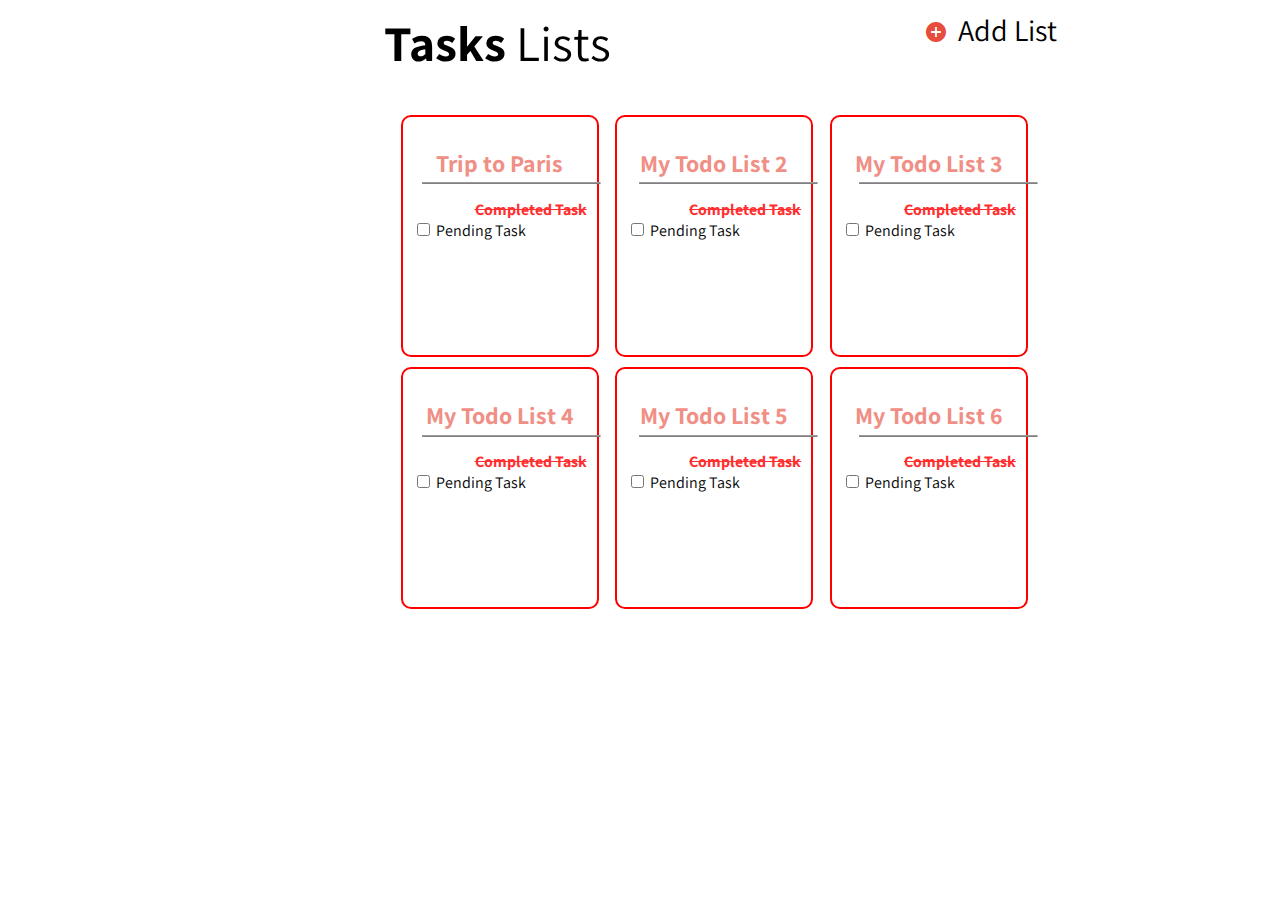
<file: index.htm>
<!DOCTYPE html>
<html lang="en">

<head>
    <meta charset="UTF-8">
    <meta http-equiv="X-UA-Compatible" content="IE=edge">
    <meta name="viewport" content="width=device-width, initial-scale=1.0">
    <title>Todo App UI Web</title>
    <link rel="stylesheet" href="style.css">
    <link href="https://fonts.googleapis.com/icon?family=Material+Icons" rel="stylesheet">
    <link href="https://fonts.googleapis.com/css2?family=Assistant:wght@200&display=swap" rel="stylesheet">
</head>

<body>
    <div class="container">
        <header>
            <section class="tasks-list">
                <span class="tasks"><b>Tasks</b> Lists</span>
                <span class="add-list">Add List</span>
                <a href="taskAddItem.htm"><span class="material-icons add-icon">add_circle</span></a>
            </section>
        </header>
        <div class="flex-container">

            <section class="flex-item">
                <a href="trip.htm">
                    <h2 class="headline">Trip to Paris</h2>
                </a>
                <hr class="hr1">
                <del class="delete-text"><b>Completed Task</b></del><br>
                <input type="checkbox" class="chechbox">
                <label for="" class="pending-task">Pending Task</label>
            </section>
            <section class="flex-item">
                <h2 class="headline">My Todo List 2</h2>
                <hr class="hr2">
                <del class="delete-text"><b>Completed Task</b></del><br>
                <input type="checkbox" class="chechbox">
                <label for="" class="pending-task">Pending Task</label>
            </section>
            <section class="flex-item">
                <h2 class="headline">My Todo List 3</h2>
                <hr class="hr3">
                <del class="delete-text"><b>Completed Task</b></del><br>
                <input type="checkbox" class="chechbox">
                <label for="" class="pending-task">Pending Task</label>
            </section>
            <section class="flex-item">
                <h2 class="headline">My Todo List 4</h2>
                <hr class="hr4">
                <del class="delete-text"><b>Completed Task</b></del><br>
                <input type="checkbox" class="chechbox">
                <label for="" class="pending-task">Pending Task</label>
            </section>
            <section class="flex-item">
                <h2 class="headline">My Todo List 5</h2>
                <hr class="hr5">
                <del class="delete-text"><b>Completed Task</b></del><br>
                <input type="checkbox" class="chechbox">
                <label for="" class="pending-task">Pending Task</label>
            </section>
            <section class="flex-item">
                <h2 class="headline">My Todo List 6</h2>
                <hr class="hr6">
                <del class="delete-text"><b>Completed Task</b></del><br>
                <input type="checkbox" class="chechbox">
                <label for="" class="pending-task">Pending Task</label>
            </section>
        </div>
    </div>
</body>

</html>
</file>
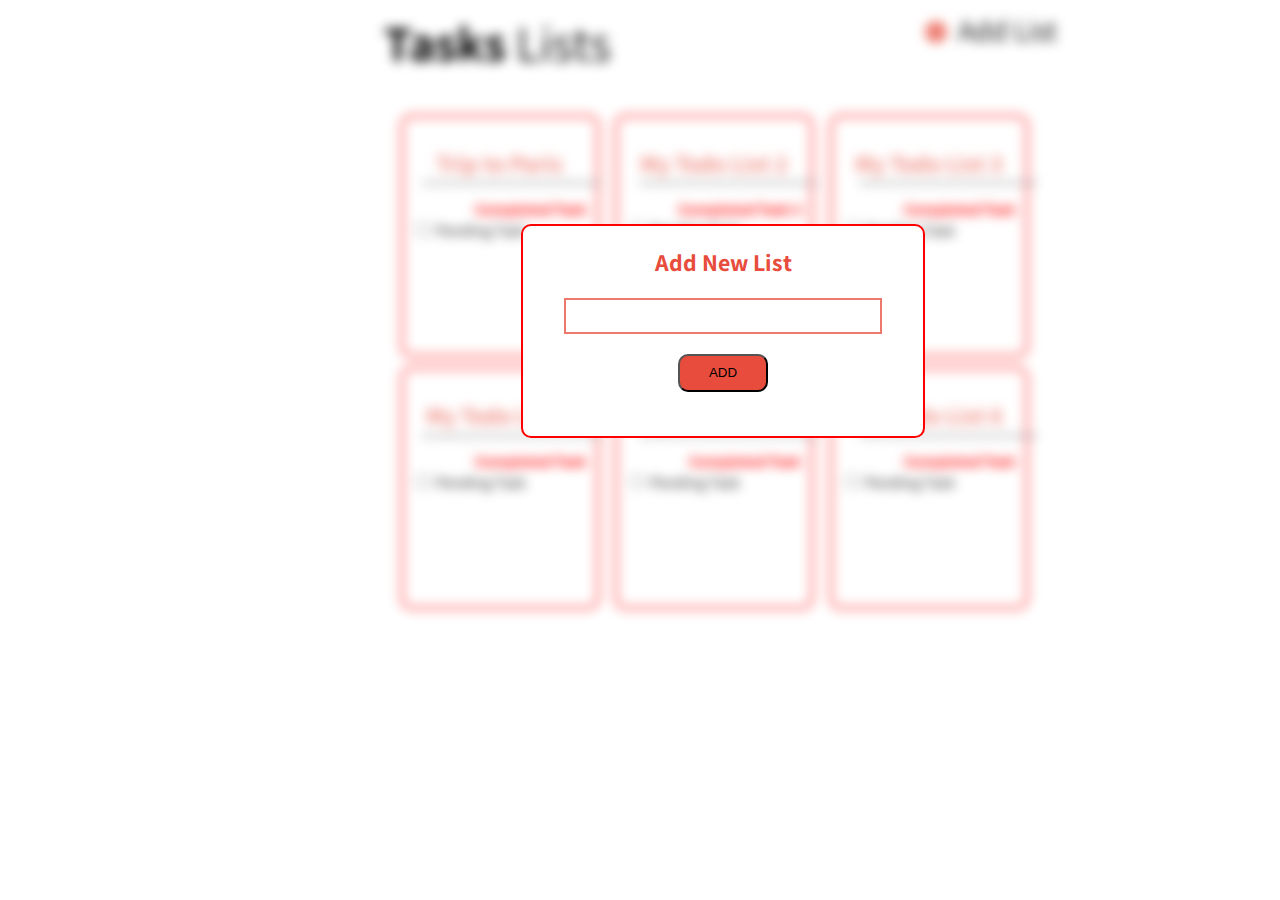
<file: taskAddItem.htm>
<!DOCTYPE html>
<html lang="en">

<head>
    <meta charset="UTF-8">
    <meta http-equiv="X-UA-Compatible" content="IE=edge">
    <meta name="viewport" content="width=device-width, initial-scale=1.0">
    <title>Todo App UI Web</title>
    <link rel="stylesheet" href="style.css">
    <link href="https://fonts.googleapis.com/icon?family=Material+Icons" rel="stylesheet">
    <link href="https://fonts.googleapis.com/css2?family=Assistant:wght@200&display=swap" rel="stylesheet">
</head>

<body>
    <div class="container blur">
        <header>
            <section class="tasks-list">
                <span class="tasks"><b>Tasks</b> Lists</span>
                <span class="add-list">Add List</span>
                <span class="material-icons">add_circle</span>
            </section>
        </header>
        <div class="flex-container">
            <section class="flex-item">
                <h2 class="headline">Trip to Paris</h2>
                <hr class="hr1">
                <del class="delete-text"><b>Completed Task</b></del><br>
                <input type="checkbox" class="chechbox">
                <label for="" class="pending-task">Pending Task</label>
            </section>
            <section class="flex-item">
                <h2 class="headline">My Todo List 2</h2>
                <hr class="hr2">
                <del class="delete-text"><b>Completed Task 3</b></del><br>
                <input type="checkbox" class="chechbox">
                <label for="" class="pending-task">Pending Task</label>
            </section>
            <section class="flex-item">
                <h2 class="headline">My Todo List 3</h2>
                <hr class="hr3">
                <del class="delete-text"><b>Completed Task</b></del><br>
                <input type="checkbox" class="chechbox">
                <label for="" class="pending-task">Pending Task</label>
            </section>
            <section class="flex-item">
                <h2 class="headline">My Todo List 4</h2>
                <hr class="hr4">
                <del class="delete-text"><b>Completed Task</b></del><br>
                <input type="checkbox" class="chechbox">
                <label for="" class="pending-task">Pending Task</label>
            </section>
            <section class="flex-item">
                <h2 class="headline">My Todo List 5</h2>
                <hr class="hr5">
                <del class="delete-text"><b>Completed Task</b></del><br>
                <input type="checkbox" class="chechbox">
                <label for="" class="pending-task">Pending Task</label>
            </section>
            <section class="flex-item">
                <h2 class="headline">My Todo List 6</h2>
                <hr class="hr6">
                <del class="delete-text"><b>Completed Task</b></del><br>
                <input type="checkbox" class="chechbox">
                <label for="" class="pending-task">Pending Task</label>
            </section>
        </div>
    </div>
    <div class="add-item">
        <section class="new-list-heading">
            <h2>Add New List</h2>
        </section>
        <section class="new-list-input">
            <input type="text" class="input-text"><br>
            <button class="btn-add">ADD</button>
        </section>
    </div>
</body>

</html>
</file>
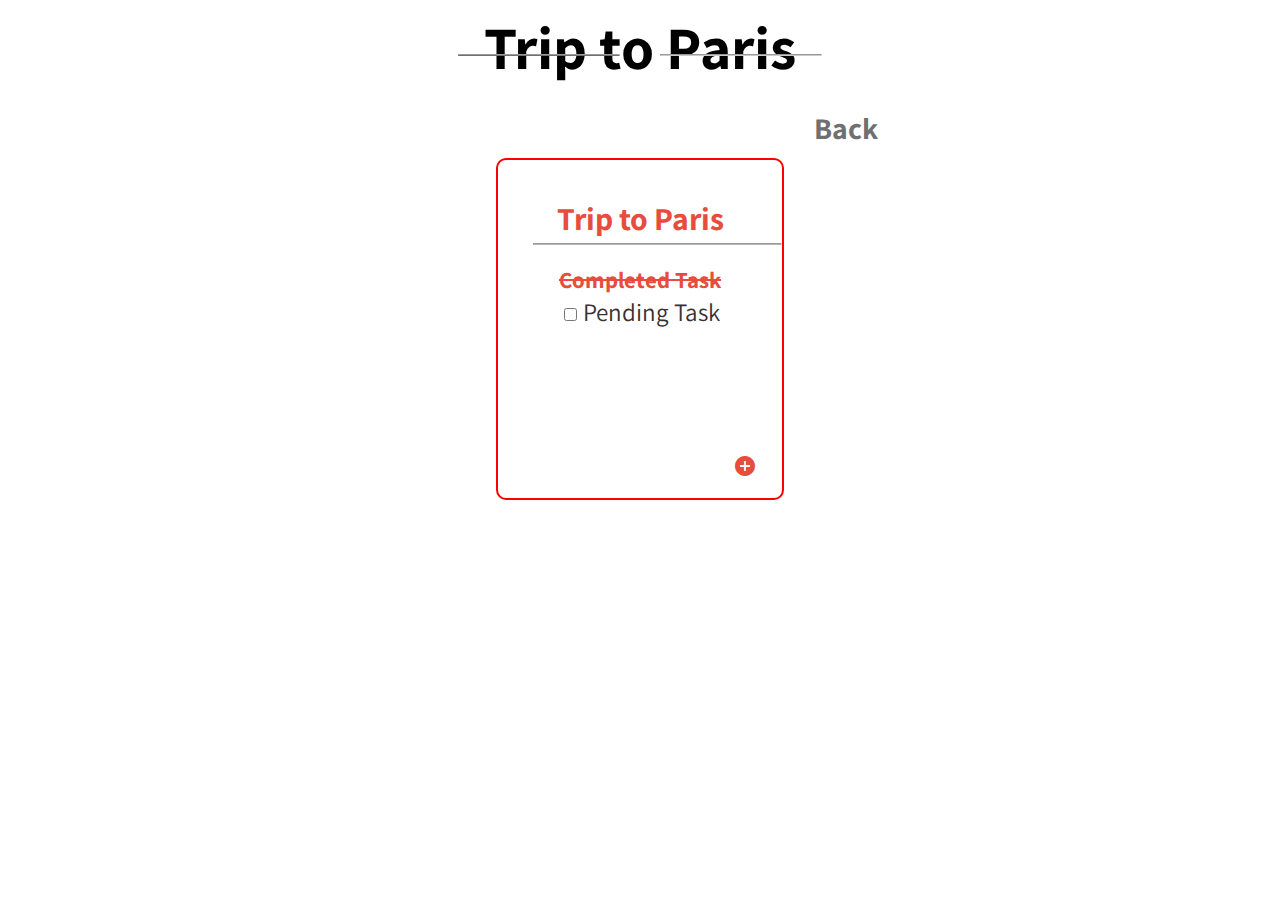
<file: trip.htm>
<!DOCTYPE html>
<html lang="en">

<head>
    <meta name="viewport" content="width=device-width, initial-scale=1.0">
    <title>Trip</title>
    <link href="https://fonts.googleapis.com/icon?family=Material+Icons" rel="stylesheet">
    <link href="https://fonts.googleapis.com/css2?family=Assistant:wght@200&display=swap" rel="stylesheet">
    <link rel="stylesheet" href="trip.css">
</head>

<body>
    <div class="trip-container">
        <section class="heading-trip">
            <hr class="hr-left">
            <span class="trip-to-paris"><b>Trip to Paris</b></span>
            <hr class="hr-right">
        </section>
        <section class="back">
            <a href="index.htm"><span class="material-icons back-icon">arrow_circle_left</span></a>
            <Span class="text-back"><b>Back</b></Span>
        </section>
        <section class="flex-item">
            <h2 class="headline">Trip to Paris</h2>
            <hr class="hr1">
            <del class="delete-text"><b>Completed Task</b></del><br>
            <span class="checkbox"> 
                <input type="checkbox">
                <label for="" class="pending-task">Pending Task</label>
            </span>
            <a href="tripAddItem.htm"><span class="material-icons add-circle">add_circle</span></a>
        </section>
    </div>
</body>

</html>
</file>
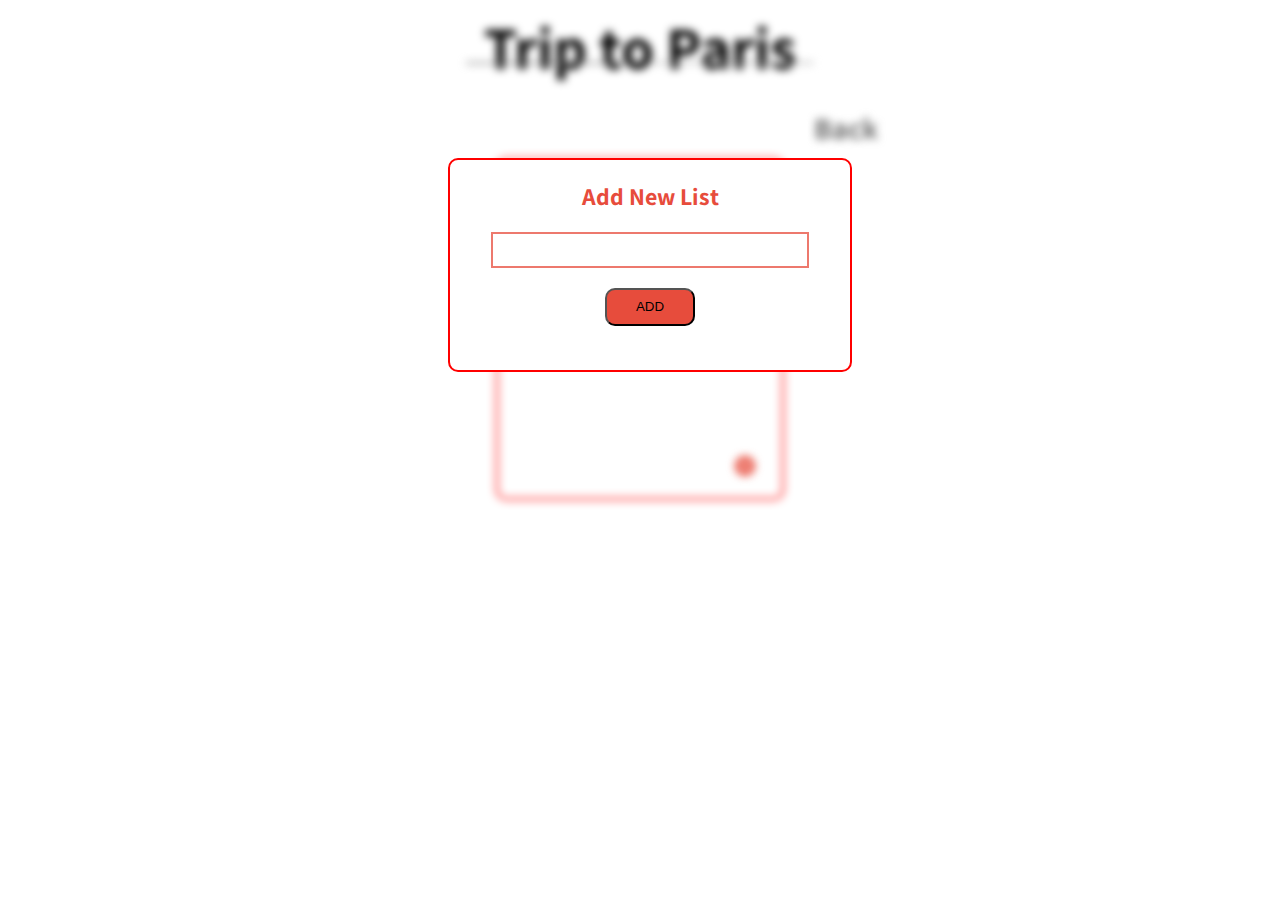
<file: tripAddItem.htm>
<!DOCTYPE html>
<html lang="en">

<head>
    <meta name="viewport" content="width=device-width, initial-scale=1.0">
    <title>Trip</title>
    <link href="https://fonts.googleapis.com/icon?family=Material+Icons" rel="stylesheet">
    <link href="https://fonts.googleapis.com/css2?family=Assistant:wght@200&display=swap" rel="stylesheet">
    <link rel="stylesheet" href="trip.css">
</head>

<body>
    <div class="trip-container blur">
        <section class="heading-trip">
            <hr class="hr-left">
            <span class="trip-to-paris"><b>Trip to Paris</b></span>
            <hr class="hr-right">
        </section>
        <section class="back">
            <a href="index.htm"><span class="material-icons back-icon">arrow_circle_left</span></a>
            <Span class="text-back"><b>Back</b></Span>
        </section>
        <section class="flex-item">
            <h2 class="headline">Trip to Paris</h2>
            <hr class="hr1">
            <del class="delete-text"><b>Completed Task</b></del><br>
            <span class="checkbox"> 
                <input type="checkbox">
                <label for="" class="pending-task">Pending Task</label>
            </span>
            <span class="material-icons add-circle">add_circle</span>
        </section>
    </div>
    <div class="add-item">
        <section class="new-list-heading">
            <h2>Add New List</h2>
        </section>
        <section class="new-list-input">
            <input type="text" class="input-text"><br>
            <button class="btn-add">ADD</button>
        </section>
    </div>
</body>

</html>
</file>
<file: style.css>
.container{
    /* border: 2px solid black; */
    /* margin: 85px 200px 0px 200px; */
    font-family: 'Assistant', sans-serif;
    width: 673px;
    position: absolute;
    top: 10px;
    left: 30vw;
    right: 30vw;
}
.tasks{
    font-size: 50px;
}
a{
    text-decoration: none;
}
.add-list{
    float: right;
    font-size: 30px;
}
.material-icons{
    color: rgb(231,76,60);
    float: right;
    margin-right: 10px;
    margin-top: 10px;
}
.flex-container{
    display: flex;
    width: 100%;
    /* border: 2px solid yellow; */
    /* justify-content: space-between; */
    margin-top: 30px;
    flex-wrap: wrap;
}
.flex-item{
    border: 2px solid red;
    border-radius: 10px;
    padding: 10px;
    width: 174px;
    height: 218px;
    margin-left: 1.3vw;
    margin-top: 10px;
}
.headline{
    text-align: center;
    color: rgb(240,143,133);
}
.delete-text{
    float: right;
    color: rgb(255,47,47);
}
.hr1{
    border-bottom: 1px solid rgb(128,128,128);
    width: 177px;
    position: absolute;
    top: 164px;
    left: 38px;
}
.hr2{
    border-bottom: 1px solid rgb(128,128,128);
    width: 177px;
    position: absolute;
    top: 164px;
    left: 255px;
}
.hr3{
    border-bottom: 1px solid rgb(128,128,128);
    width: 177px;
    position: absolute;
    top: 164px;
    left: 475px;
}
.hr4{
    border-bottom: 1px solid rgb(128,128,128);
    width: 177px;
    position: absolute;
    top: 417px;
    left: 38px;
}
.hr5{
    border-bottom: 1px solid rgb(128,128,128);
    width: 177px;
    position: absolute;
    top: 417px;
    left: 255px;
}
.hr6{
    border-bottom: 1px solid rgb(128,128,128);
    width: 177px;
    position: absolute;
    top: 417px;
    left: 475px;
}
.add-item{
    border: 2px solid red;
    background-color: white;
    font-family: 'Assistant', sans-serif;
    height: 210px;
    width: 400px;
    border-radius: 10px;
    text-align: center;
    position: absolute;
    top: 224px;
    left: 521px;
}
.new-list-heading{
    color: rgb(231,76,60);
}
.input-text{
    border: 2px solid rgb(237,121,109);
    width: 310px;
    height: 30px;
}
.btn-add{
    background-color: rgb(231,76,60);
    border-radius: 10px;
    width: 90px;
    height: 38px;
    margin-top: 20px;
}
.blur{
    filter: blur(6px);
}
@media (max-width: 800px) {
    .add-list{
        display : none;
    }
    .hr1{display: none;}
    .hr2{display: none;}
    .hr3{display: none;}
    .hr4{display: none;}
    .hr5{display: none;}
    .hr6{display: none;}
    .delete-text{display: none;}
    .chechbox{display: none;}
    .pending-task{display: none;}
    .flex-container{flex-direction: column;}
    .flex-item{
        width: 100%;
        height: 10vh;
        margin-top: 10px;
        box-shadow: 5px 5px 2px grey;
    }
    .container{
        position: absolute;
        left: 10px;
    }
    .add-icon{
        font-size: 49px;
    }
    .add-item{
        position: absolute;
        top: 30vh;
        left: 20vh;
    }
}
@media (max-width: 612px){
    .add-item{
        width: 300px;
        left: 10vw;
    }
    .input-text{width: 200px;}
}
@media(max-width: 345px){
    .back-icon{ left: 1vw;}
    .trip-to-paris{left: 22vw;}
    .add-item{left: 0px;}
}
</file>
<file: trip.css>
.trip-container{
    display: flex;
    justify-content: center;
    align-items: center;
    flex-flow: column wrap;
    font-family: 'Assistant', sans-serif;
}
.heading-trip{
    font-size: 60px;
}
.hr-right{
    width: 160px;
    position: absolute;
    top: 24px;
    right: 458px;
    border-bottom: 1px solid rgb(202,202,202);
}
.hr-left{
    width: 160px;
    position: absolute;
    top: 24px;
    left: 458px;
    border-bottom: 1px solid rgb(112,112,112);
}
.back{
    margin-top: 22px;
    color: rgb(112, 112, 112);
}
.text-back{
    font-size: 30px;
}
.material-icons{
    color: rgb(231,76,60);
}

.flex-item{
    margin-top: 10px;
    position: relative;
    border: 2px solid red;
    text-align: center;
    border-radius: 10px;
    padding: 10px;
    width: 264px;
    height: 318px;
}
.headline{
    color: rgb(231,76,60);
    font-size: 32px;
}
.hr1{
    width: 247px;
    position: absolute;
    top: 75px;
    right: 0px;
    border-bottom: 1px solid rgb(185,182,182);
}
.delete-text{
    color: rgb(231,76,60);
    font-size: 23px;
}
.pending-task{
    color: rgb(57,49,49);
    font-size: 25px;
    margin-top: 10px;
}
.add-circle{
    position: absolute;
    bottom: 20px;
    right: 25px;
}
a{
    text-decoration: none;
}
.add-item{
    border: 2px solid red;
    background-color: white;
    font-family: 'Assistant', sans-serif;
    height: 210px;
    width: 400px;
    border-radius: 10px;
    text-align: center;
    position: absolute;
    top: 158px;
    left: 35vw;
}
.new-list-heading{
    color: rgb(231,76,60);
}
.input-text{
    border: 2px solid rgb(237,121,109);
    width: 310px;
    height: 30px;
}
.btn-add{
    background-color: rgb(231,76,60);
    border-radius: 10px;
    width: 90px;
    height: 38px;
    margin-top: 20px;
}
.blur{
    filter: blur(4px);
}
@media (max-width: 982px){
    .add-item{left: 30vw;}
}
@media (max-width: 800px){
    .hr-left{display: none;}
    .hr-right{display: none;}
    .text-back{display: none;}
    .back-icon{
        position: absolute;
        top: 3vh;
        left: 25vw;
        font-size: 49px;
    }
    .add-circle{
        font-size: 48px;
    }
    .trip-to-paris{
        font-size: 45px;
        position: absolute;
        left: 20vw;
    }
    .flex-item{
        position: absolute;
        top: 15vh;
    }
    .add-item{
        position: absolute;
        top: 30vh;
        left: 20vh;
    }
    .back-icon{left: 1vw;}
}
@media (max-width: 612px){
    .add-item{
        width: 300px;
        left: 10vw;
    }
    .input-text{width: 200px;}
}
@media(max-width: 345px){
    .add-item{left: 0px;}
}
</file>
